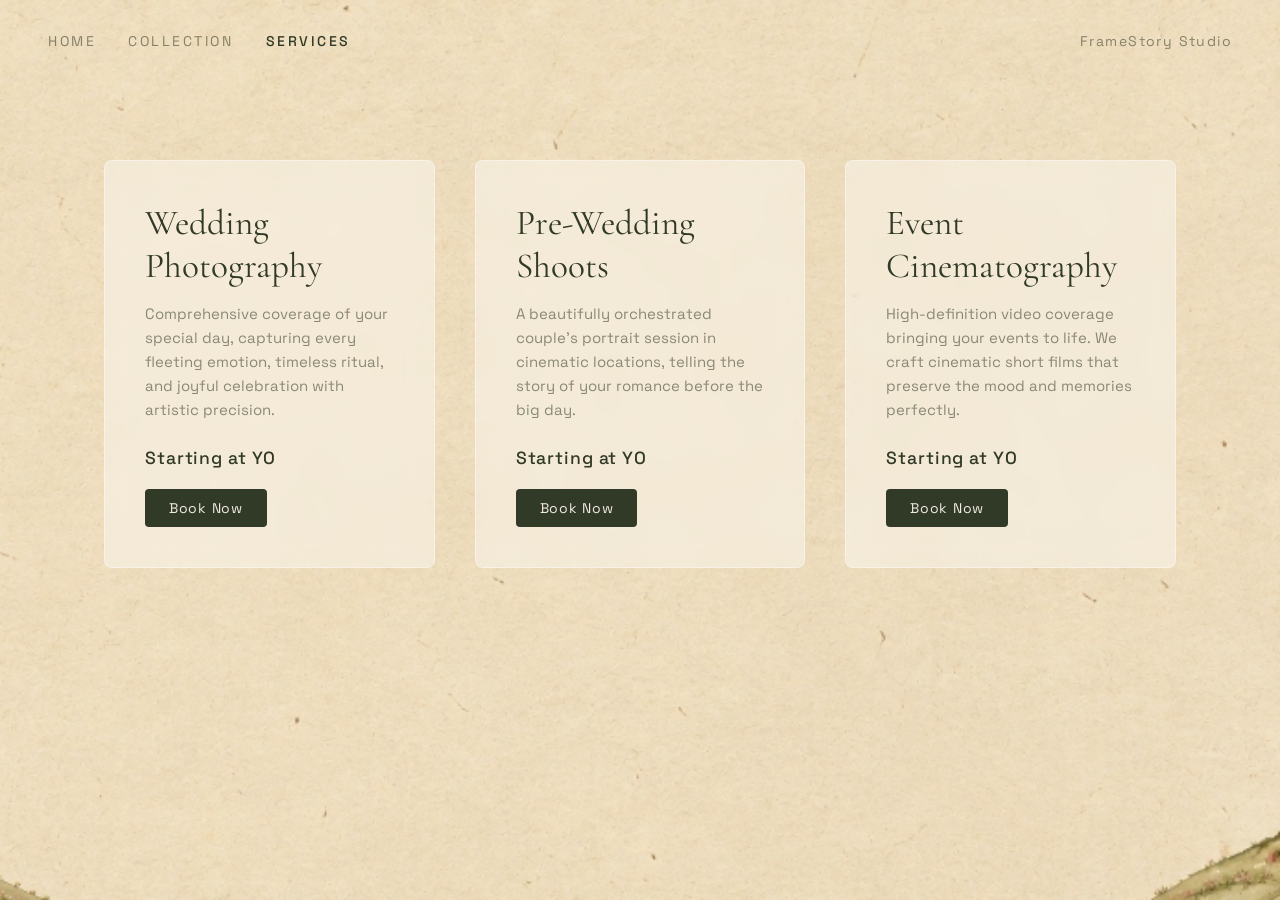
<file: services.html>
﻿<!DOCTYPE html>
<html lang="en">
<head>
    <meta charset="UTF-8">
    <meta name="viewport" content="width=device-width, initial-scale=1.0">
    <title>Services - FrameStory Studio</title>
    
    <link rel="preconnect" href="https://fonts.googleapis.com">
    <link rel="preconnect" href="https://fonts.gstatic.com" crossorigin>
    <link href="https://fonts.googleapis.com/css2?family=Cormorant+Garamond:ital,wght@0,300;0,400;0,600;1,400&family=Space+Grotesk:wght@300;400;500&display=swap" rel="stylesheet">
    <link rel="stylesheet" href="css/style.css">

    <!-- GSAP -->
    <script src="https://cdnjs.cloudflare.com/ajax/libs/gsap/3.12.2/gsap.min.js"></script>

    <style>
        body {
            /* Allow scrolling for the services page */
            overflow-y: auto !important;
            height: auto !important;
            min-height: 100vh;
        }

        .service-bg {
            position: fixed;
            inset: 0;
            pointer-events: none;
            z-index: -1;
            /* Using the newly uploaded background */
            background: url('images/service-bg2.jpg') center center / cover no-repeat;
        }

        .services-container {
            max-width: 1200px;
            margin: 0 auto;
            padding: 160px 5% 100px;
            display: grid;
            grid-template-columns: repeat(auto-fit, minmax(300px, 1fr));
            gap: 40px;
        }

        .service-card {
            background: rgba(255, 255, 255, 0.4);
            backdrop-filter: blur(12px);
            -webkit-backdrop-filter: blur(12px);
            padding: 40px;
            border-radius: 8px;
            border: 1px solid rgba(255, 255, 255, 0.4);
            transition: transform 0.4s ease, box-shadow 0.4s ease;
        }

        .service-card:hover {
            transform: translateY(-8px);
            box-shadow: 0 20px 40px rgba(0,0,0,0.1);
        }

        .service-card h3 {
            font-family: 'Cormorant Garamond', serif;
            font-size: 2.2rem;
            color: var(--text-primary);
            margin-bottom: 15px;
        }

        .service-card p {
            font-family: 'Space Grotesk', sans-serif;
            font-size: 15px;
            color: var(--text-secondary);
            line-height: 1.6;
            margin-bottom: 25px;
        }

        .service-price {
            font-family: 'Space Grotesk', sans-serif;
            font-weight: 500;
            font-size: 1.1rem;
            color: var(--text-primary);
            letter-spacing: 0.05em;
            display: block;
            margin-bottom: 20px;
        }
        
        .book-now-btn {
            display: inline-block;
            padding: 10px 24px;
            background: var(--text-primary);
            color: var(--bg-parchment, #f0ebe1);
            text-decoration: none;
            font-family: 'Space Grotesk', sans-serif;
            font-size: 14px;
            letter-spacing: 0.05em;
            border-radius: 4px;
            transition: background 0.3s ease, transform 0.2s ease;
        }

        .book-now-btn:hover {
            background: #4a4640;
            transform: translateY(-2px);
        }
        
        .nav-links a.active {
            font-weight: 500;
            color: var(--text-primary);
        }
    </style>
</head>
<body>

    <div class="transition-curtain" id="curtain"></div>

    <!-- Service Background -->
    <div class="service-bg"></div>

    <!-- Header identical to homepage -->
    <header class="navbar" style="z-index: 100;">
        <div class="nav-container">
            <nav class="nav-links">
                <a href="index.html">Home</a>
                <a href="portfolio.html">Collection</a>
                <a href="services.html" class="active">Services</a>
            </nav>
            <div class="nav-credits">
                FrameStory Studio
            </div>
        </div>
    </header>

    <main class="services-container">
        
        <div class="service-card">
            <h3>Wedding Photography</h3>
            <p>Comprehensive coverage of your special day, capturing every fleeting emotion, timeless ritual, and joyful celebration with artistic precision.</p>
            <span class="service-price">Starting at YO</span>
            <a href="#" class="book-now-btn">Book Now</a>
        </div>

        <div class="service-card">
            <h3>Pre-Wedding Shoots</h3>
            <p>A beautifully orchestrated couple's portrait session in cinematic locations, telling the story of your romance before the big day.</p>
            <span class="service-price">Starting at YO</span>
            <a href="#" class="book-now-btn">Book Now</a>
        </div>

        <div class="service-card">
            <h3>Event Cinematography</h3>
            <p>High-definition video coverage bringing your events to life. We craft cinematic short films that preserve the mood and memories perfectly.</p>
            <span class="service-price">Starting at YO</span>
            <a href="#" class="book-now-btn">Book Now</a>
        </div>

    </main>

    <script src="js/transition.js"></script>
</body>
</html>
</file>
<file: css/style.css>
/* Base Reset */
* {
    margin: 0;
    padding: 0;
    box-sizing: border-box;
}

:root {
    --bg-color: #f4ebd8;
    /* Light parchment cream */
    --text-primary: #313927;
    /* Dark olive text */
    --text-secondary: rgba(49, 57, 39, 0.55);
    --font-heading: 'Cormorant Garamond', serif;
    --font-para: 'Space Grotesk', sans-serif;
}

body {
    background-color: var(--bg-color);
    background-image: url('../images/bg.png');
    background-size: cover;
    background-position: center;
    background-repeat: no-repeat;
    color: var(--text-primary);
    font-family: var(--font-para);
    overflow: hidden;
    width: 100vw;
    height: 100vh;
}

/* Typography */
h1,
h2,
h3 {
    font-family: var(--font-heading);
    font-weight: 400;
}

/* Navigation - Floating Top */
.navbar {
    position: fixed;
    top: 0;
    left: 0;
    width: 100%;
    z-index: 50;
    padding: 2rem 3rem;
    pointer-events: none;
}

.nav-container {
    display: flex;
    justify-content: space-between;
    align-items: center;
}

.nav-links {
    pointer-events: auto;
    display: flex;
    gap: 2rem;
}

.nav-links a {
    color: var(--text-secondary);
    text-decoration: none;
    font-size: 0.88rem;
    letter-spacing: 0.18em;
    text-transform: uppercase;
    transition: color 0.3s ease;
}

.nav-links a:hover {
    color: var(--text-primary);
}

.nav-credits {
    pointer-events: auto;
    font-size: 0.88rem;
    letter-spacing: 0.1em;
    color: var(--text-secondary);
}

/* Main Container */
.main-container {
    position: relative;
    width: 100vw;
    height: 100vh;
}

#canvas-container {
    position: absolute;
    top: 0;
    left: 0;
    width: 100%;
    height: 100%;
    z-index: 10;
}

/* Hero Titles - Center Floating */
.hero-titles {
    position: absolute;
    top: 50%;
    left: 50%;
    transform: translate(-50%, -50%);
    z-index: 20;
    text-align: center;
    pointer-events: none;
}

.hero-titles h1 {
    font-size: 3.5rem;
    line-height: 1.1;
    margin-bottom: 0.5rem;
    letter-spacing: 0.05em;
    color: var(--text-primary);
}

.hero-titles p {
    font-size: 0.85rem;
    font-weight: 300;
    letter-spacing: 0.1em;
    color: var(--text-secondary);
}

/* Bottom Controls */
.bottom-controls {
    position: absolute;
    bottom: 10%;
    left: 50%;
    transform: translateX(-50%);
    z-index: 30;
    pointer-events: auto;
}

.controls-wrapper {
    display: flex;
    align-items: center;
    gap: 0.5rem;
    padding: 0.25rem 0.8rem;
    border-radius: 50px;
    border: 1px solid var(--text-primary);
    background: transparent;
}

.controls-label {
    font-size: 0.8rem;
    font-weight: 600;
    margin-right: 0.5rem;
}

.view-btn {
    background: transparent;
    border: none;
    color: var(--text-primary);
    padding: 0.4rem 1rem;
    border-radius: 50px;
    font-family: var(--font-para);
    font-size: 0.8rem;
    cursor: pointer;
    transition: all 0.3s ease;
    text-transform: lowercase;
}

.view-btn:hover {
    background: rgba(49, 57, 39, 0.1);
}

.view-btn.active {
    background: var(--text-primary);
    color: var(--bg-color);
}
/* Hero CTAs */
.hero-ctas {
    position: absolute;
    bottom: 20%;
    left: 50%;
    transform: translateX(-50%);
    z-index: 30;
    display: flex;
    gap: 1.5rem;
}

.cta-btn {
    padding: 0.8rem 2rem;
    font-family: var(--font-para);
    font-size: 0.9rem;
    letter-spacing: 0.1em;
    text-transform: uppercase;
    text-decoration: none;
    border-radius: 4px;
    transition: all 0.3s ease;
}

.primary-btn {
    background: var(--text-primary);
    color: var(--bg-color);
    border: 1px solid var(--text-primary);
}

.primary-btn:hover {
    background: transparent;
    color: var(--text-primary);
}

.secondary-btn {
    background: transparent;
    color: var(--text-primary);
    border: 1px solid var(--text-primary);
}

.secondary-btn:hover {
    background: var(--text-primary);
    color: var(--bg-color);
}

/* Featured Work */
.featured-work {
    padding: 6rem 3rem;
    background-color: var(--bg-color);
    text-align: center;
}

.section-title {
    font-size: 2.5rem;
    margin-bottom: 3rem;
    letter-spacing: 0.05em;
}

.category-grid {
    display: flex;
    justify-content: center;
    gap: 2rem;
    flex-wrap: wrap;
    max-width: 1200px;
    margin: 0 auto;
}

.category-card {
    display: block;
    width: 200px;
    text-decoration: none;
    color: var(--text-primary);
    position: relative;
    overflow: hidden;
    border-radius: 4px;
}

.category-card img {
    width: 100%;
    height: 250px;
    object-fit: cover;
    transition: transform 0.5s ease;
    filter: sepia(0.3);
}

.category-card:hover img {
    transform: scale(1.05);
    filter: sepia(0);
}

.category-card span {
    position: absolute;
    bottom: 0;
    left: 0;
    width: 100%;
    padding: 1rem;
    background: linear-gradient(to top, rgba(0,0,0,0.7), transparent);
    color: #fff;
    font-family: var(--font-heading);
    font-size: 1.2rem;
    letter-spacing: 0.05em;
}

/* ================================================= */
/* THE TRANSITION CURTAIN                            */
/* ================================================= */
.transition-curtain {
  position: fixed;
  top: -15vh;
  left: -5vw;
  width: 110vw;
  height: 130vh;
  background-color: #1f2d24; /* Deep Pahari Moss Green */
  z-index: 9999;
  border-radius: 50% / 15vh; /* Creates a smooth curve on top and bottom */
  transform: translateY(0); /* Cover screen on load */
  pointer-events: none;
  will-change: transform;
}

/* ================================================= */
/* FOOTER CREDITS                                    */
/* ================================================= */
.footer {
    position: fixed;
    bottom: 0;
    left: 0;
    width: 100%;
    padding: 24px 5%;
    display: flex;
    justify-content: flex-end;
    z-index: 100;
    pointer-events: none;
}

.footer-credits {
    font-family: 'Space Grotesk', sans-serif;
    font-size: 12px;
    letter-spacing: 0.15em;
    color: var(--text-secondary);
    text-transform: uppercase;
}
</file>
